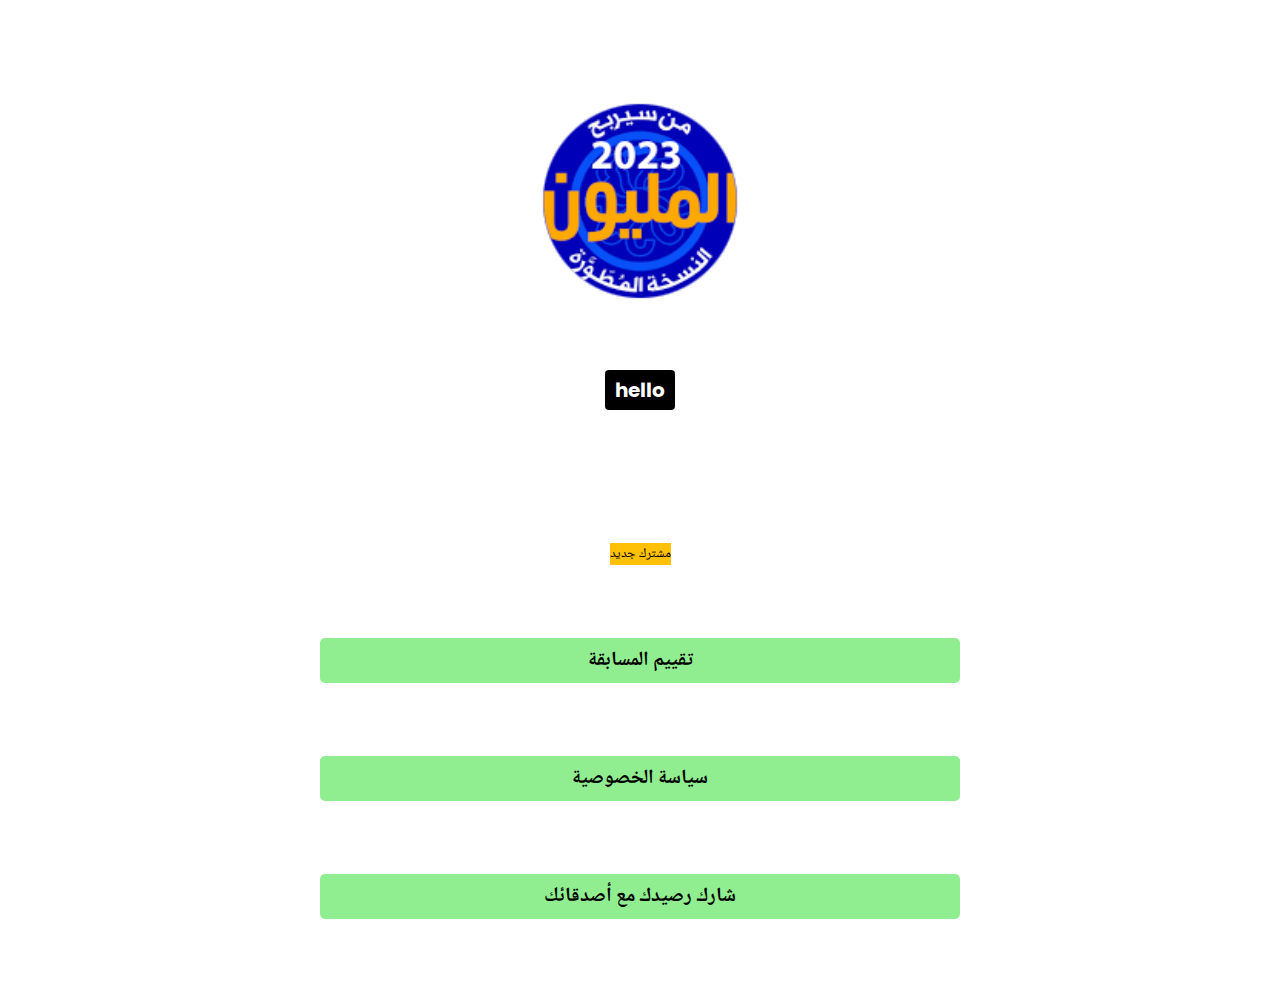
<file: index.html>
<!DOCTYPE html>
<html lang="ar" dir="ltr">

<head>
  <meta charset="UTF-8">
  <meta name="viewport" content="width=device-width, initial-scale=1.0">
  <meta name="keywords" content="win million, win, million, من سيربح, من سيربح المليون, المليون">
  <link rel="stylesheet" href="style.css">
  <link rel="stylesheet" href="https://fonts.googleapis.com/css?family=Poppins:wght@200;300;400;500">
  <link href="https://fonts.googleapis.com/css2?family=Noto+Naskh+Arabic&display=swap" rel="stylesheet">
  <title>Who Will Win Million</title>
</head>

<body>
  <div id="starting_animation none">
    <div class="img none"><img src="./Images/who_img.png" alt="logo"></div>
    <div class="loading none"><img src="./Images/loading-10.gif" alt="loading"></div>
  </div>
  <div class="start_button none">
    <p id="adiya"></p>
    <button>دخول</button>
  </div>

  <div class="game flex">
    <div class="logo">
      <img src="./Images/who_img.png" alt="logo">
      <h4 id="userNameWelcome">hello </h4>
    </div>

    <div class="button_options">
      <a href="Pages/past_levels.html">
      <button class="btn-sq2 none past-levels">
          <span>مراحل سابقة</span>
        </button>
      </a>
      <button class="btn-sq2" id="newUser">
        <span>مشترك جديد</span>
      </button>

    <a href="#">
      <button class="btn-sq2">
        <span>تقييم المسابقة</span>
      </button>
    </a>

    <a href="./Pages/privacy.html" target="_blank">
      <button class="btn-sq2">
        <span>سياسة الخصوصية</span>
      </button>
    </a>

      <a href="#">
        <button class="btn-sq2">
          <span>شارك رصيدك مع أصدقائك</span>
        </button>
      </a>

    </div>
  </a>

    <!-- Start New User Form -->
    <div id="newUserForm">
      <input type="text" name="add" placeholder="Write Your Name" id="userName">
      <input type="submit" value="Add" class="btn-sq2">
    </div>
    <!-- End New User Form -->
  </div>

  <script src="main.js"></script>
</body>

</html>
</file>
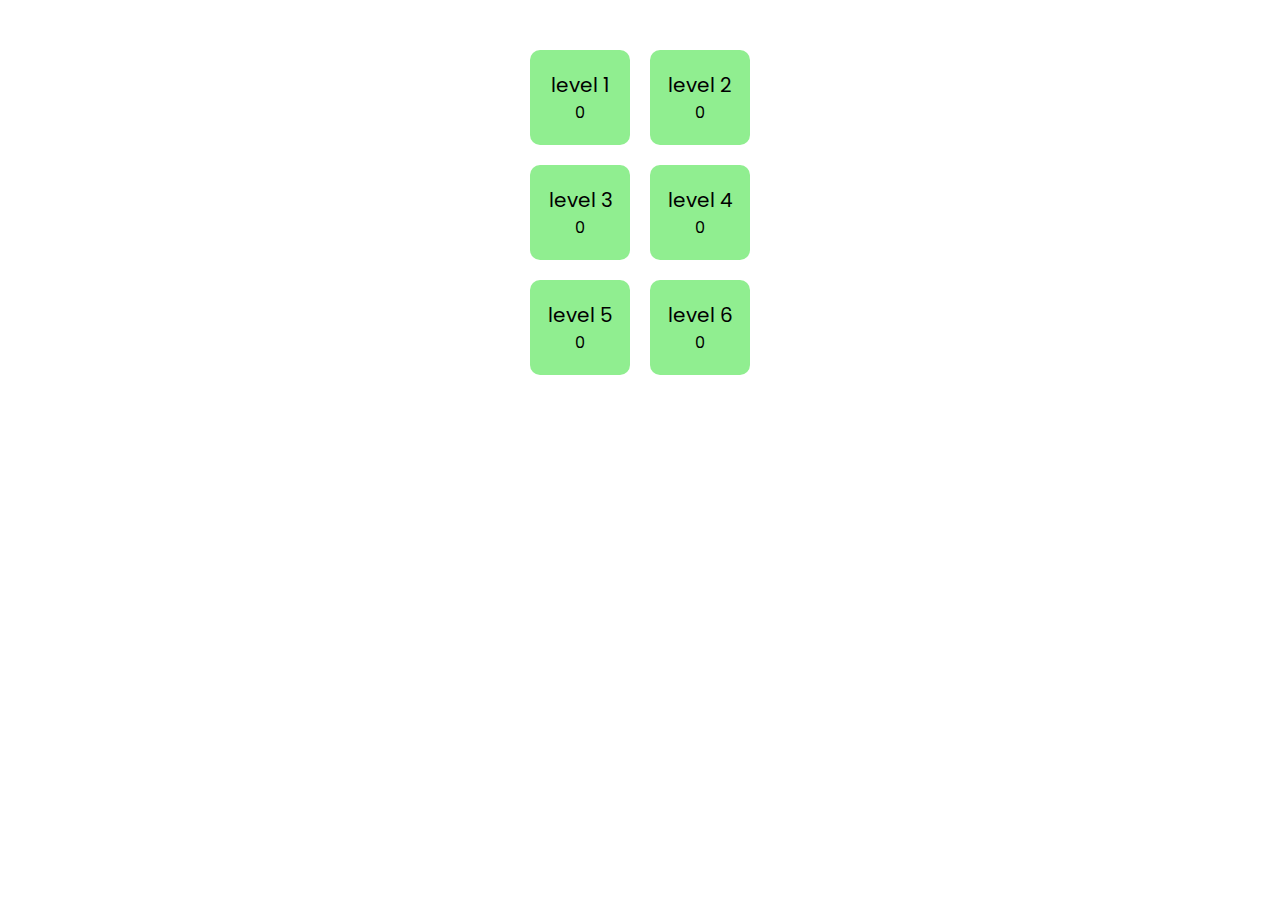
<file: Pages/past_levels.html>
<!DOCTYPE html>
<html lang="en">
<head>
  <meta charset="UTF-8">
  <meta name="viewport" content="width=device-width, initial-scale=1.0">
  <link rel="stylesheet" href="past_levels.css">
  <title>Past_levels</title>
</head>
<body>
  <div class="container">

    <div class="levels">

      <div class="level">
          <span>level 1</span>
          <div class="score">0</div>
      </div>

      <div class="level">
          <span>level 2</span>
          <div class="score">0</div>
      </div>

      <div class="level">
          <span>level 3</span>
          <div class="score">0</div>
      </div>

      <div class="level">
          <span>level 4</span>
          <div class="score">0</div>
      </div>

      <div class="level">
          <span>level 5</span>
          <div class="score">0</div>
      </div>

      <div class="level">
          <span>level 6</span>
          <div class="score">0</div>
      </div>

    </div>

  </div>
</body>
</html>
</file>
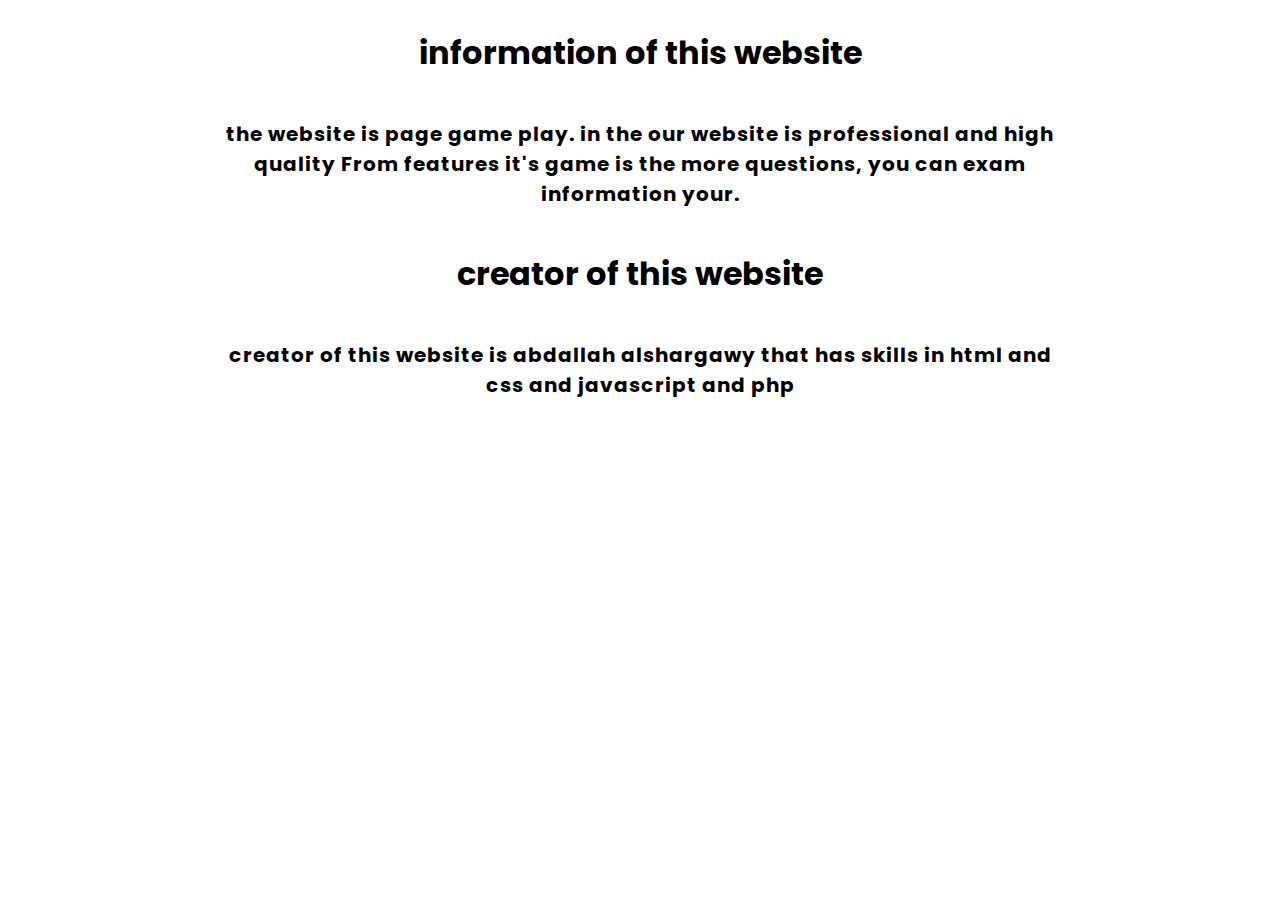
<file: Pages/privacy.html>
<!DOCTYPE html>
<html lang="en">
  <head>
    <meta charset="UTF-8" />
    <meta name="viewport" content="width=device-width, initial-scale=1.0" />
    <title>Privacy Page</title>
    <style>
      @import url("https://fonts.googleapis.com/css2?family=Karma:wght@300;400;500;600;700&family=Poppins&family=Roboto+Mono:ital,wght@0,300;0,400;0,500;0,600;0,700;1,400;1,500;1,700&display=swap");
      * {
        font-family: "Poppins";
      }
      p {
        font-weight: bold;
        width: 65vw;
        line-height: 30px;
        font-size: 20px;
        letter-spacing: 1px;
        text-align: center;
      }
      header,
      section,
      footer {
        text-align: center;
        width: 100%;
        display: flex;
        flex-direction: column;
        align-items: center;
      }
    </style>
  </head>

  <body>
    <header>
      <h1>information of this website</h1>
      <p>
        the website is page game play. in the our website is professional and
        high quality From features it's game is the more questions, you can exam
        information your.
      </p>
    </header>

    <section>
      <h1>creator of this website</h1>
      <p>
        creator of this website is abdallah alshargawy that has skills in html
        and css and javascript and php
      </p>
    </section>
  </body>
</html>

<!--
  1. information of this website 
  2. creator html css js and python coming soon
  3. for contact me modysam870@gmail.com 
-->
</file>
<file: style.css>
* {
  margin: 0;
  padding: 0;
  box-sizing: border-box;
  font-family: 'Poppins', 'Noto Naskh Arabic', sans-serif;
}

body {
  display: flex;
  justify-content: center;
  align-items: center;
  text-align: center;
  background-color: white;
}

a {
  text-decoration: none;
  display: inline-block;
}

/* Start Starting Animation */
#starting_animation {
  margin-top: 100px;
  height: 100vh;
  display: flex;
  flex-direction: column;
  justify-content: space-around;
}

#starting_animation .img img {
  animation: UpAndDown 7s infinite ease-in-out;
}

#starting_animation .loading img {
  margin-top: 50px;
  width: 200px;
  height: 200px;
}

@keyframes UpAndDown {

  0%,
  100% {
    transform: scale(1);
  }

  50% {
    transform: scale(1.7);
  }
}

/* End Starting Animation */

/* Start Adiya */
.start_button {
  display: none;
  color: white;
  margin: 120px;
  width: 350px;
  height: 100vh;
  font-size: 32px;
  flex-direction: column;
  justify-content: space-between;
}

.start_button button {
  position: absolute;
  bottom: 100px;
  left: 50%;
  font-size: 30px;
  transform: translateX(-50%);
  color: white;
  padding: 6px 18px;
  border-radius: 5px;
  background: blueviolet;
  border: none;
  outline: none;
  cursor: pointer;
}

/* End Adiya */

/* Start Game Section */
.game {
  display: none;
  /* display: flex; */
  flex-direction: column;
  justify-content: space-around;
  margin-top: 100px;
  height: 100vh;
  width: 100%;
}

.game .button_options {
  display: flex;
  flex-direction: column;
  justify-content: space-between;
  align-items: center;
  height: 50%;
}

.game .button_options button {
  border: none;
  outline: none;
}

.game .button_options button a:not(:last-child) {
  margin-bottom: 50px;
}

.game .logo {
  margin-top: -80px;
}

.game .logo img {
  width: 200px;
}




a .btn-sq2,
.removeAccount {
  width: 50vw;
  height: 45px;
  position: relative;
  cursor: pointer;
  border-radius: 5px;
  padding: 0 5px;
  font-size: 20px;
  font-weight: bolder;
  background: lightgreen;
  overflow: hidden;
  transition: transform 0.5s;
}

a .btn-sq2 span {
  color: black;
  letter-spacing: 1.5px;
  text-decoration: none;
  transition: 0.5s;
}

.btn-sq2:hover {
  background: rgb(110, 238, 110);
  box-shadow: 0 5px 10px 0 rgba(110, 238, 110, 0.404);
}

/* Start New User Form */
#newUserForm {
  position: absolute;
  left: 50%;
  top: 50%;
  transform: translate(-50%, -50%);
  width: 50vw;
  height: 40%;
  display: none;
  align-items: center;
  flex-direction: column;
  justify-content: space-around;
  background: white;
  border-radius: 10px;
  background: #233036d0;
}

#newUserForm>input[type='text'] {
  outline: none;
  border: none;
  height: 50px;
  font-size: 18px;
  width: 70%;
  padding: 5px 10px;
  background: transparent;
  border-bottom: 1px solid #597;
  color: white;
  letter-spacing: 1px;
  margin-top: 20px;
}

#newUserForm>input[type='text']::placeholder {
  color: rgb(3, 196, 103);
}

#newUserForm>input[type='text'] {
  caret-color: rgb(3, 196, 103);
}

#newUserForm>input[type='submit'] {
  border: none;
  outline: none;
  font-size: 16px;
  cursor: pointer;
  border-radius: 8px;
  margin-bottom: 20px;
  background: rgb(2, 156, 81);
  color: white;
}

#newUserForm>input[type='submit']:hover {
  background: rgb(3, 196, 103)
}

#newUser {
  background: #FFC107;
}

#newUser:hover {
  background: #ffbf01;
  box-shadow: 0 5px 10px 0px #ffc0018c;
}

.removeAccount {
  background : #DC3545
}

/* End New User Form */

/* End Game Section */


/* my Framework */
.none {
  display: none;
}

.flex {
  display: flex
}

#userNameWelcome {
  font-size: 20px;
  width: fit-content;
  margin: auto;
  color: white;
  background: black;
  padding: 5px 10px;
  border-radius: 4px;
  margin-top: 100px;
  margin-bottom: -50px;
  position: absolute;
  top: 30%;
  left: 50%;
  white-space: nowrap;
  transform: translateX(-50%);
}

@media (width < 900px) {
  #userNameWelcome {
    top: 46%;
    margin-top: -10px;
    margin-bottom: 30px;
  }
}
</file>
<file: Pages/past_levels.css>
@import url('https://fonts.googleapis.com/css?family=Poppins:wght@200;300;400;500');
* {
  margin: 0;
  padding: 0;
  box-sizing: border-box;
  list-style: none;
  font-family: 'Poppins' , sans-serif;
}

a {
  text-decoration: none;
}

.container {
  max-width: 1200px;
  margin: auto;
  display: flex;
  justify-content: center;
  margin-top: 50px;
}

.container .levels {
  display: grid;
  grid-template-columns: repeat(2, 100px);
  gap: 20px;
}

.container .levels .level {
  background: lightgreen;
  text-align: center;
  border-radius: 10px;
  padding: 20px 0;
}

.container .levels .level span {
  font-size: 20px;
  
}
</file>
